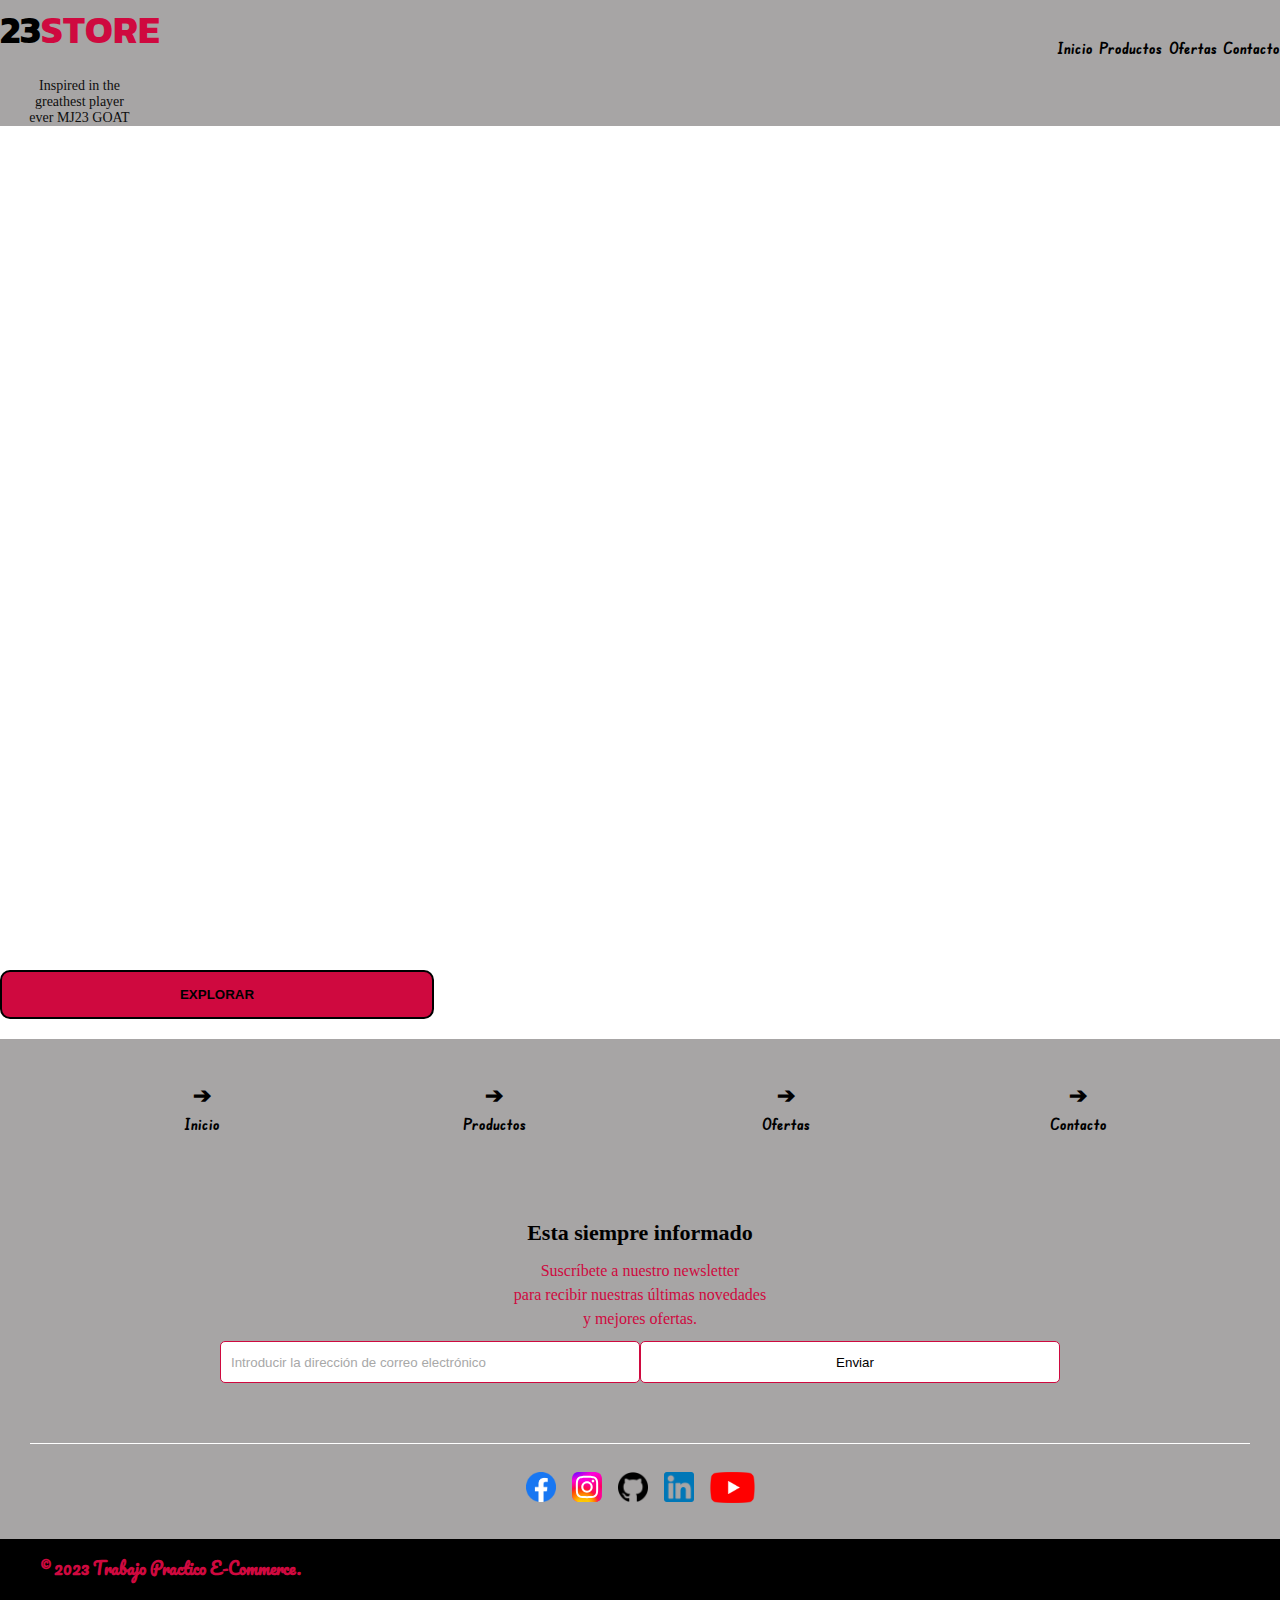
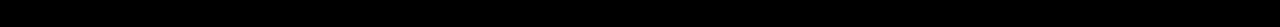
<file: index.html>
<!DOCTYPE html>
<html>

<head>
  <meta charset="utf-8">
  <meta name="viewport" content="width=device-width">
  <title>23STORE</title>
  <link rel="icon" type="image/png" href="img/download.png">
  <link href="CSS/style.css" rel="stylesheet" type="text/css" />
  <link rel="preconnect" href="https://fonts.googleapis.com">
  <link rel="preconnect" href="https://fonts.gstatic.com" crossorigin>
  <link href="https://fonts.googleapis.com/css2?family=Kanit:ital,wght@1,800&display=swap" rel="stylesheet">
  <link rel="preconnect" href="https://fonts.googleapis.com">
  <link rel="preconnect" href="https://fonts.gstatic.com" crossorigin>
  <link href="https://fonts.googleapis.com/css2?family=Pacifico&display=swap" rel="stylesheet">
  <link rel="preconnect" href="https://fonts.googleapis.com">
  <link rel="preconnect" href="https://fonts.gstatic.com" crossorigin>
  <link href="https://fonts.googleapis.com/css2?family=Edu+SA+Beginner:wght@500&display=swap" rel="stylesheet">
</head>

<body>
  <header class="header">
    <div class="contenedor">
      <div class="barra">
        <a class="tituloheader" href="index.html">
          <h1>23<span class="letra-bold">STORE</span>
          </h1>
          <p>Inspired in the <br>greathest player<br>ever MJ23 GOAT</p>
        </a>
        <nav class="navegacion">
          <a href="index.html" class="navegacion-enlaces"><h2>Inicio</h2></a>
          <a href="productos.html" class="navegacion-enlaces"><h2>Productos</h2></a>
          <a href="Oferta.html" class="navegacion-enlaces"><h2>Ofertas</h2></a>
          <a href="contacto.html" class="navegacion-enlaces"><h2>Contacto</h2></a>
        </nav>
      </div>
    </div>
  </header>
  <div class="contenedorbody">
    <nav class="navegacion">
      <button type="submit" name="enviar_formulario" id="enviar">
        <a href="explorar.html" class="navegacion-enlaces">explorar</a>
      </button>
    </nav>
  </div>
  <footer>
    <!-- redirecciones -->
    <section class="ft-main">
      <div class="ft-main-item">
        <h2 class="ft-title">➔
          <a href="index.html"><h2>Inicio</h2></a>
        </h2>
      </div>
      <div class="ft-main-item">
        <h2 class="ft-title">➔
          <a href="productos.html"><h2>Productos</h2></a>
        </h2>
      </div>
      <div class="ft-main-item">
        <h2 class="ft-title">➔
          <a href="Oferta.html"> <h2>Ofertas</h2></a>
        </h2>
      </div>
      <div class="ft-main-item">
        <h2 class="ft-title">➔
          <a href="contacto.html"><h2>Contacto</h2></a>
        </h2>
      </div>
      <!--Newsletter hay que fidelizar los clientes :D-->
      <div class="ft-main-item">
        <h2 class="ft-title">Esta siempre informado</h2>
        <p2>Suscríbete a nuestro newsletter<br>para recibir nuestras últimas novedades<br>y mejores ofertas.</p2>
        <form>
          <input type="email" name="email" placeholder="Introducir la dirección de correo electrónico">
          <input type="submit" value="Enviar">
        </form>
      </div>
    </section>

    <!-- Redes sociales -->
    <section class="ft-social">
      <ul class="ft-social-list">
        <li><a href="https://es-la.facebook.com/"><i class="fab fa-facebook">
              <img src="imagenes/fb_icon_325x325.png" width="30px" alt="fb">
            </i></a></li>
        <li><a href="https://www.instagram.com/"><i class="fab fa-instagram">
              <img src="imagenes/Instagram_logo_2022.svg" width="30px" alt="fb">
            </i></a></li>
        <li><a href="https://github.com/"><i class="fab fa-github">
              <img src="imagenes/githubimg.png" width="30px" alt="fb">
            </i></a></li>
        <li><a href="https://ar.linkedin.com/"><i class="fab fa-linkedin">
              <img src="imagenes/linkedimg.png" width="30px" alt="fb">
            </i></a></li>
        <li><a href="https://www.youtube.com/"><i class="fab fa-youtube">
              <img src="imagenes/YouTube_full-color_icon_(2017).svg.png" width="45px" alt="fb">
            </i></a></li>
      </ul>
    </section>

    <!-- Agregado =D -->
    <section class="ft-legal">
      <ul class="ft-legal-list">
        <li><h3>&copy; 2023 Trabajo Practico E-Commerce.</h3></li>
      </ul>
    </section>
  </footer>
</body>

</html>
</file>
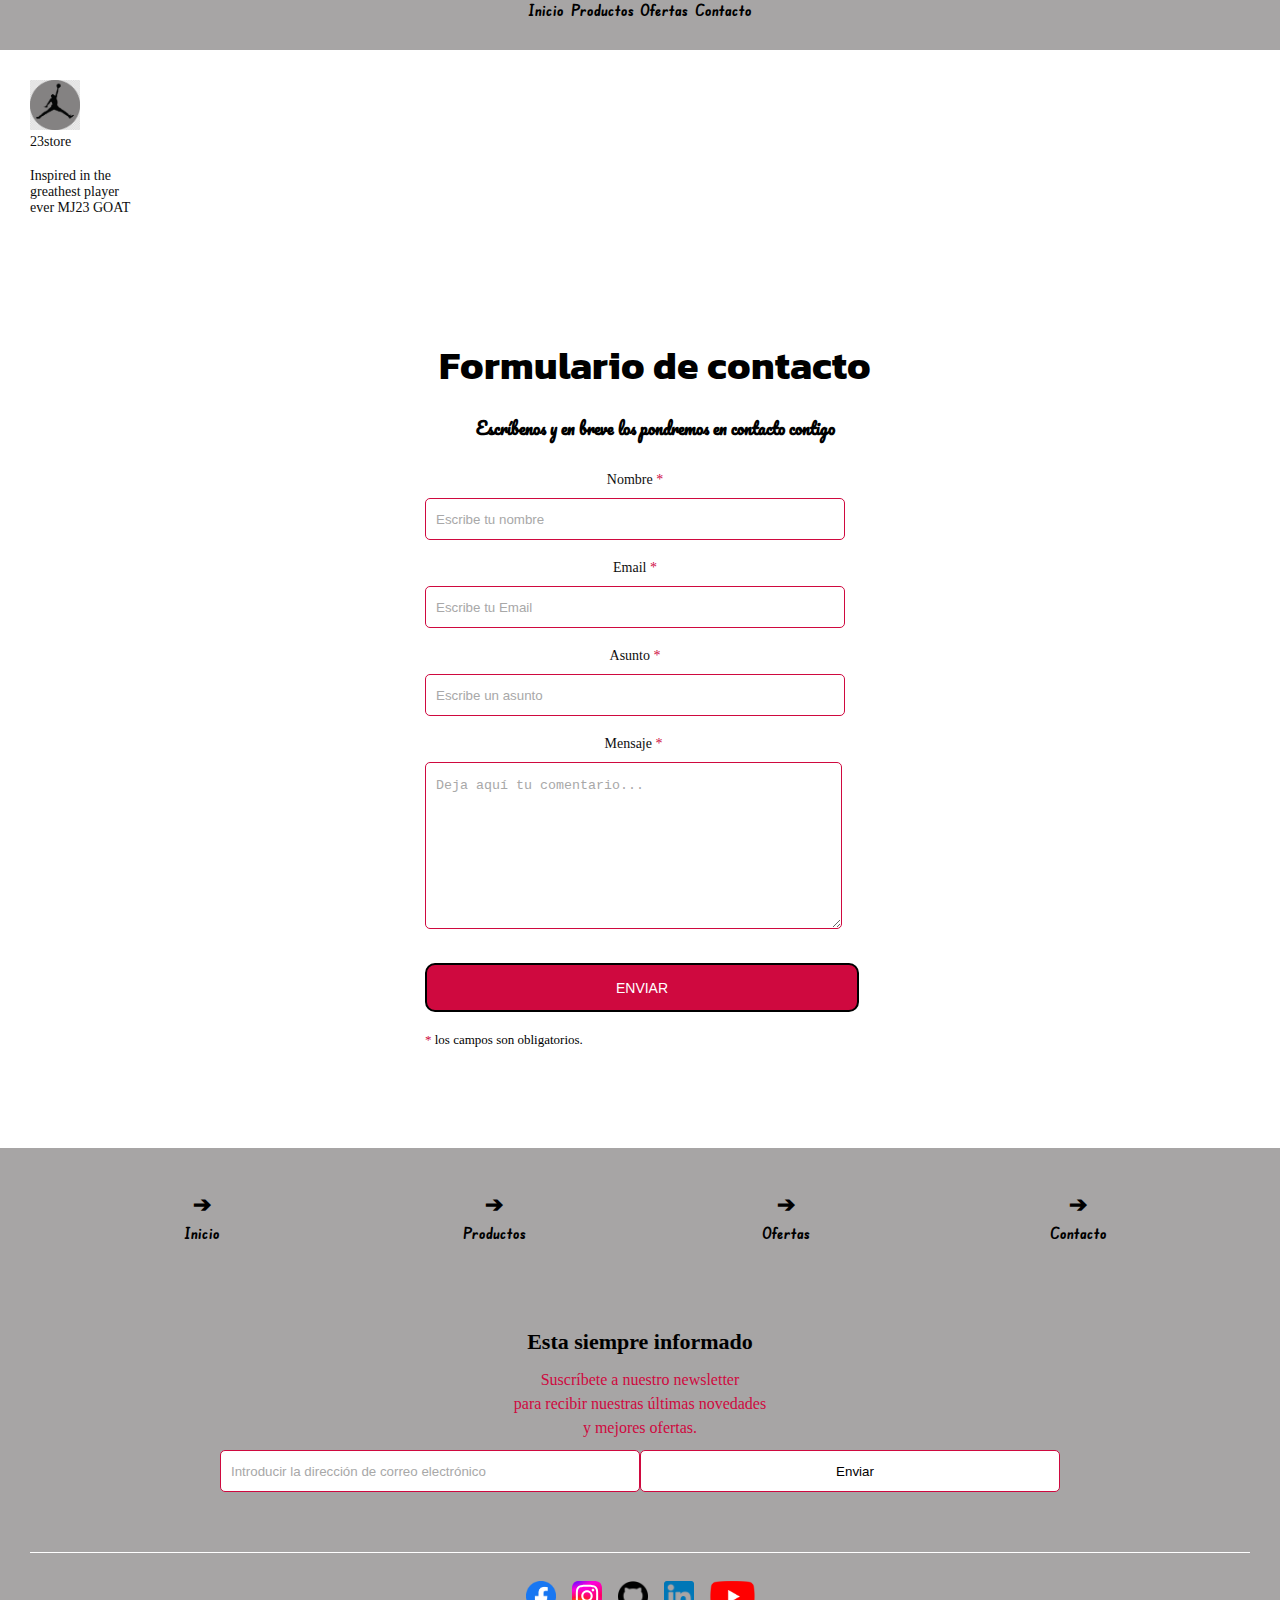
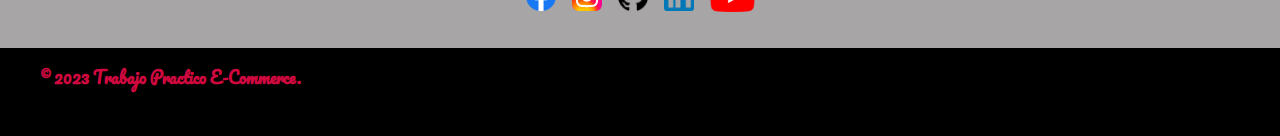
<file: contacto.html>
<!DOCTYPE html>
<html>
  <head>
    <meta charset="utf-8">
    <meta name="viewport" content="width=device-width">
    <title>23STORE Contacto</title>
    <link rel="icon" type="image/png" href="img/download.png">
    <link href="CSS/style.css" rel="stylesheet" type="text/css" />
    <link rel="preconnect" href="https://fonts.googleapis.com">
    <link rel="preconnect" href="https://fonts.googleapis.com">
    <link rel="preconnect" href="https://fonts.gstatic.com" crossorigin>
    <link href="https://fonts.googleapis.com/css2?family=Kanit:ital,wght@1,800&display=swap" rel="stylesheet">
    <link rel="preconnect" href="https://fonts.googleapis.com">
    <link rel="preconnect" href="https://fonts.gstatic.com" crossorigin>
    <link href="https://fonts.googleapis.com/css2?family=Pacifico&display=swap" rel="stylesheet">
    <link rel="preconnect" href="https://fonts.googleapis.com">
    <link rel="preconnect" href="https://fonts.gstatic.com" crossorigin>
    <link href="https://fonts.googleapis.com/css2?family=Edu+SA+Beginner:wght@500&display=swap" rel="stylesheet">
  </head>

<body>
  <header class="headerpagina">
    <div class="contenedor">
        <div class="barra">
          <nav class="navegacion">
            <a href="index.html" class="navegacion-enlaces"><h2>Inicio</h2></a>
            <a href="productos.html" class="navegacion-enlaces"><h2>Productos</h2></a>
            <a href="Oferta.html" class="navegacion-enlaces"><h2>Ofertas</h2></a>
            <a href="contacto.html" class="navegacion-enlaces"><h2>Contacto</h2></a>
          </nav>
        </div>
    </div>
  </header>
  <div class="row">
    <div id="menu" class="col-xs-12 col-s-12 col-m-2 col-l-2">
      <h1 class="menu-productos"></h1>
      <img src="img/download.png" width="50" alt="logo Jordan">
      <p>23store</p><br>
      <p>Inspired in the <br>greathest player<br>ever MJ23 GOAT</p>
    </div>
  </div>
  <div class="contact_form">
      <div class="formulario">      
        <h1>Formulario de contacto</h1>
          <h3>Escríbenos y en breve los pondremos en contacto contigo</h3>
            <form action="submeter-formulario.php" method="post">       
                <p>
                  <label for="nombre" class="colocar_nombre">Nombre
                    <span class="obligatorio">*</span>
                    </label>
                      <input type="text" name="introducir_nombre" id="nombre" required="obligatorio" placeholder="Escribe tu nombre">
                  </p>
                
                  <p>
                    <label for="email" class="colocar_email">Email
                      <span class="obligatorio">*</span>
                    </label>
                      <input type="email" name="introducir_email" id="email" required="obligatorio" placeholder="Escribe tu Email">
                  </p>              
                  <p>
                    <label for="asunto" class="colocar_asunto">Asunto
                      <span class="obligatorio">*</span>
                    </label>
                      <input type="text" name="introducir_asunto" id="assunto" required="obligatorio" placeholder="Escribe un asunto">
                  </p>    
                
                  <p>
                    <label for="mensaje" class="colocar_mensaje">Mensaje
                      <span class="obligatorio">*</span>
                    </label>                     
                                      <textarea name="introducir_mensaje" class="texto_mensaje" id="mensaje" required="obligatorio" placeholder="Deja aquí tu comentario..."></textarea> 
                                  </p>                    
                
                  <button type="submit" name="enviar_formulario" id="enviar"><p>Enviar</p></button>
  
                  <p class="aviso">
                    <span class="obligatorio"> * </span>los campos son obligatorios.
                  </p>          
              
            </form>
      </div>  
  </div>

  <footer>
    <!-- redirecciones -->
    <section class="ft-main">
      <div class="ft-main-item">
        <h2 class="ft-title">➔
          <a href="index.html"><h2>Inicio</h2></a>
        </h2>
      </div>
      <div class="ft-main-item">
        <h2 class="ft-title">➔
          <a href="productos.html"><h2>Productos</h2></a>
        </h2>
      </div>
      <div class="ft-main-item">
        <h2 class="ft-title">➔
          <a href="Oferta.html"> <h2>Ofertas</h2></a>
        </h2>
      </div>
      <div class="ft-main-item">
        <h2 class="ft-title">➔
          <a href="contacto.html"><h2>Contacto</h2></a>
        </h2>
      </div>
      <!--Newsletter hay que fidelizar los clientes :D-->
      <div class="ft-main-item">
        <h2 class="ft-title">Esta siempre informado</h2>
        <p2>Suscríbete a nuestro newsletter<br>para recibir nuestras últimas novedades<br>y mejores ofertas.</p2>
        <form>
          <input type="email" name="email" placeholder="Introducir la dirección de correo electrónico">
          <input type="submit" value="Enviar">
        </form>
      </div>
    </section>

    <!-- Redes sociales -->
    <section class="ft-social">
      <ul class="ft-social-list">
        <li><a href="https://es-la.facebook.com/"><i class="fab fa-facebook">
              <img src="imagenes/fb_icon_325x325.png" width="30px" alt="fb">
            </i></a></li>
        <li><a href="https://www.instagram.com/"><i class="fab fa-instagram">
              <img src="imagenes/Instagram_logo_2022.svg" width="30px" alt="fb">
            </i></a></li>
        <li><a href="https://github.com/"><i class="fab fa-github">
              <img src="imagenes/githubimg.png" width="30px" alt="fb">
            </i></a></li>
        <li><a href="https://ar.linkedin.com/"><i class="fab fa-linkedin">
              <img src="imagenes/linkedimg.png" width="30px" alt="fb">
            </i></a></li>
        <li><a href="https://www.youtube.com/"><i class="fab fa-youtube">
              <img src="imagenes/YouTube_full-color_icon_(2017).svg.png" width="45px" alt="fb">
            </i></a></li>
      </ul>
    </section>

    <!-- Agregado =D -->
    <section class="ft-legal">
      <ul class="ft-legal-list">
        <li><h3>&copy; 2023 Trabajo Practico E-Commerce.</h3></li>
      </ul>
    </section>
  </footer>
</body>
</html>
</file>
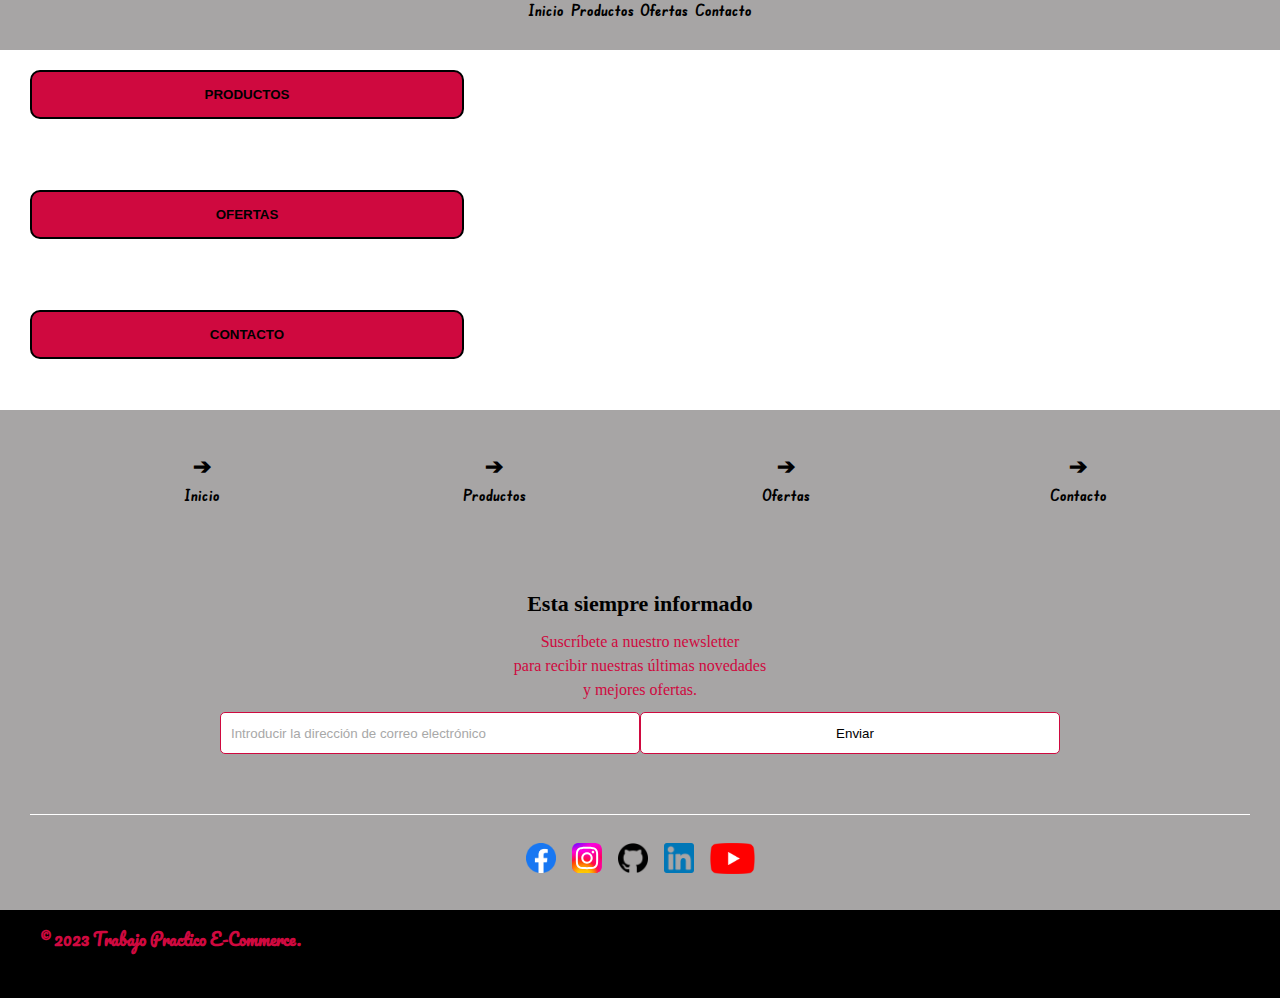
<file: explorar.html>
<!DOCTYPE html>
<html>
  <head>
    <meta charset="utf-8">
    <meta name="viewport" content="width=device-width">
    <title>23STORE Explorar</title>
    <link rel="icon" type="image/png" href="img/download.png">
    <link href="CSS/style.css" rel="stylesheet" type="text/css" />
    <link rel="preconnect" href="https://fonts.googleapis.com">
    <link rel="preconnect" href="https://fonts.googleapis.com">
    <link rel="preconnect" href="https://fonts.gstatic.com" crossorigin>
    <link href="https://fonts.googleapis.com/css2?family=Kanit:ital,wght@1,800&display=swap" rel="stylesheet">
    <link rel="preconnect" href="https://fonts.googleapis.com">
    <link rel="preconnect" href="https://fonts.gstatic.com" crossorigin>
    <link href="https://fonts.googleapis.com/css2?family=Pacifico&display=swap" rel="stylesheet">
    <link rel="preconnect" href="https://fonts.googleapis.com">
    <link rel="preconnect" href="https://fonts.gstatic.com" crossorigin>
    <link href="https://fonts.googleapis.com/css2?family=Edu+SA+Beginner:wght@500&display=swap" rel="stylesheet">
  </head>
<body>
<main> 
  <header class="headerpagina">
    <div class="contenedor">
        <div class="barra">
          <nav class="navegacion">
            <a href="index.html" class="navegacion-enlaces"><h2>Inicio</h2></a>
            <a href="productos.html" class="navegacion-enlaces"><h2>Productos</h2></a>
            <a href="Oferta.html" class="navegacion-enlaces"><h2>Ofertas</h2></a>
            <a href="contacto.html" class="navegacion-enlaces"><h2>Contacto</h2></a>
          </nav>
        </div>
    </div>
  </header>
  <div class="container">
    <div class="row">
      <div id="menu" class=" caja-1">
        <nav class="navegacion-caja">
          <button type="submit" name="enviar_formulario" id="enviar">
            <a href="productos.html" class="navegacion-enlaces">Productos</a>
          </button>
          </nav>
      </div>
      <div id="menu" class=" caja-1">
        <nav class="navegacion-caja">
          <button type="submit" name="enviar_formulario" id="enviar">
            <a href="Oferta.html" class="navegacion-enlaces">Ofertas</a>
          </button>
          </nav>
      </div>
      <div id="menu" class=" caja-1">
        <nav class="navegacion-caja">
          <button type="submit" name="enviar_formulario" id="enviar">
            <a href="contacto.html" class="navegacion-enlaces">Contacto</a>
          </button>
          </nav>
      </div>
    </div>
  </div>

</main>
<footer>
  <!-- redirecciones -->
  <section class="ft-main">
    <div class="ft-main-item">
      <h2 class="ft-title">➔
        <a href="index.html"><h2>Inicio</h2></a>
      </h2>
    </div>
    <div class="ft-main-item">
      <h2 class="ft-title">➔
        <a href="productos.html"><h2>Productos</h2></a>
      </h2>
    </div>
    <div class="ft-main-item">
      <h2 class="ft-title">➔
        <a href="Oferta.html"> <h2>Ofertas</h2></a>
      </h2>
    </div>
    <div class="ft-main-item">
      <h2 class="ft-title">➔
        <a href="contacto.html"><h2>Contacto</h2></a>
      </h2>
    </div>
    <!--Newsletter hay que fidelizar los clientes :D-->
    <div class="ft-main-item">
      <h2 class="ft-title">Esta siempre informado</h2>
      <p2>Suscríbete a nuestro newsletter<br>para recibir nuestras últimas novedades<br>y mejores ofertas.</p2>
      <form>
        <input type="email" name="email" placeholder="Introducir la dirección de correo electrónico">
        <input type="submit" value="Enviar">
      </form>
    </div>
  </section>

  <!-- Redes sociales -->
  <section class="ft-social">
    <ul class="ft-social-list">
      <li><a href="https://es-la.facebook.com/"><i class="fab fa-facebook">
            <img src="imagenes/fb_icon_325x325.png" width="30px" alt="fb">
          </i></a></li>
      <li><a href="https://www.instagram.com/"><i class="fab fa-instagram">
            <img src="imagenes/Instagram_logo_2022.svg" width="30px" alt="fb">
          </i></a></li>
      <li><a href="https://github.com/"><i class="fab fa-github">
            <img src="imagenes/githubimg.png" width="30px" alt="fb">
          </i></a></li>
      <li><a href="https://ar.linkedin.com/"><i class="fab fa-linkedin">
            <img src="imagenes/linkedimg.png" width="30px" alt="fb">
          </i></a></li>
      <li><a href="https://www.youtube.com/"><i class="fab fa-youtube">
            <img src="imagenes/YouTube_full-color_icon_(2017).svg.png" width="45px" alt="fb">
          </i></a></li>
    </ul>
  </section>

  <!-- Agregado =D -->
  <section class="ft-legal">
    <ul class="ft-legal-list">
      <li><h3>&copy; 2023 Trabajo Practico E-Commerce.</h3></li>
    </ul>
  </section>
</footer>
</body>
</html>
</file>
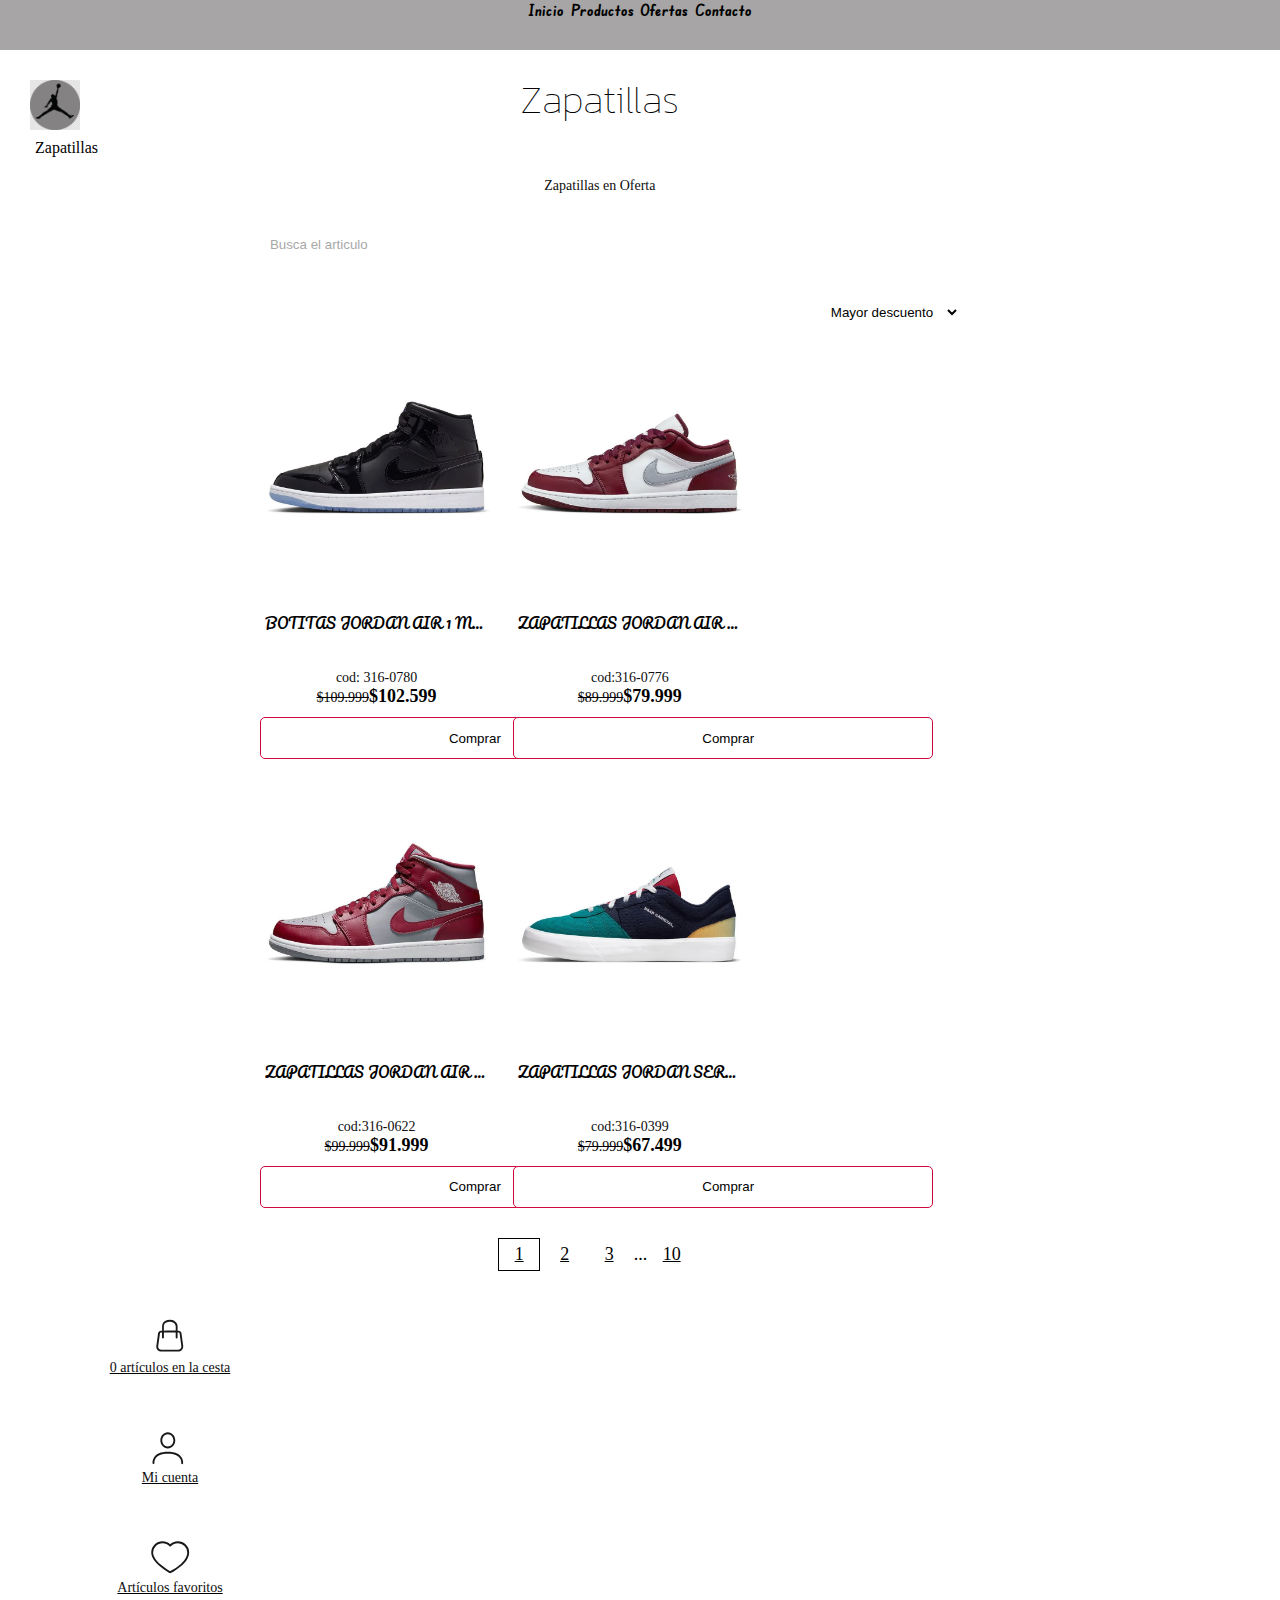
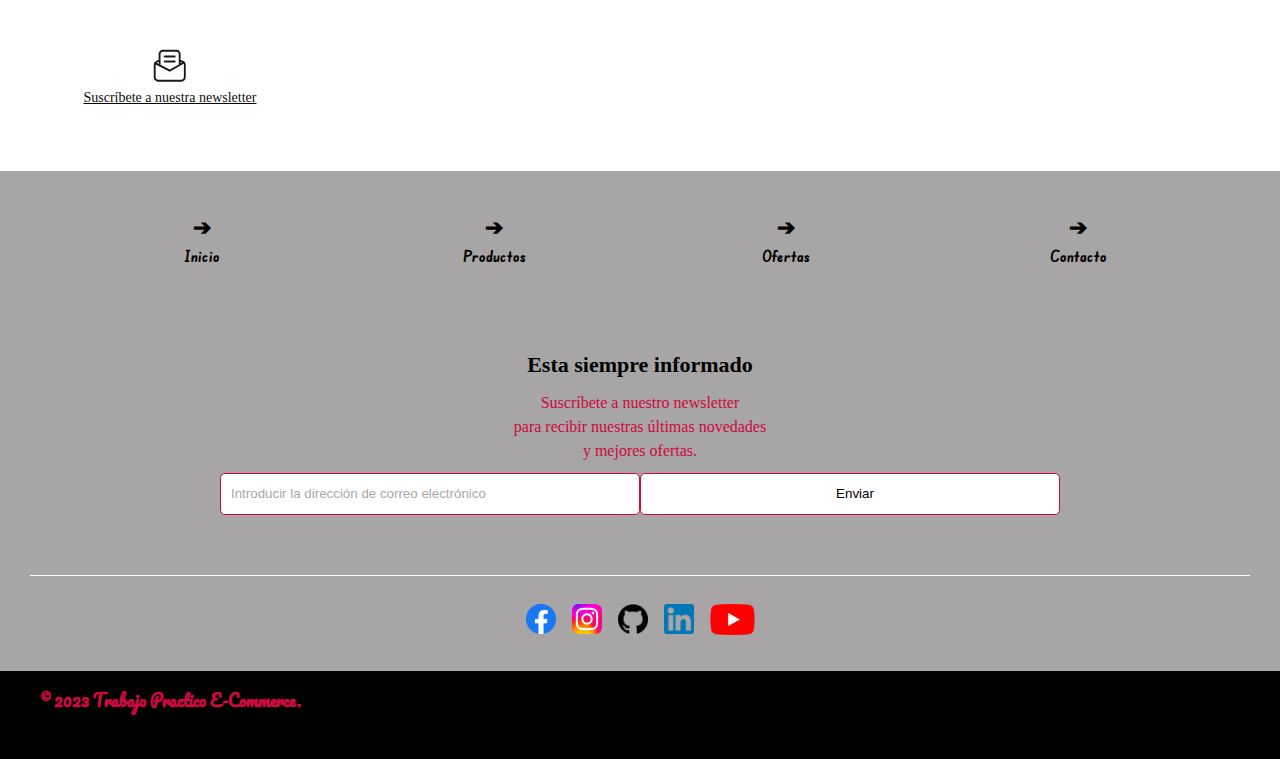
<file: Oferta.html>
<!DOCTYPE html>
<html>
  <head>
    <meta charset="utf-8">
    <meta name="viewport" content="width=device-width">
    <title>23STORE oferta</title>
    <link rel="icon" type="image/png" href="img/download.png">
    <link href="CSS/style.css" rel="stylesheet" type="text/css" />
    <link rel="preconnect" href="https://fonts.googleapis.com">
    <link rel="preconnect" href="https://fonts.gstatic.com" crossorigin>
    <link href="https://fonts.googleapis.com/css2?family=Kanit:ital,wght@1,800&display=swap" rel="stylesheet">
    <link rel="preconnect" href="https://fonts.googleapis.com">
    <link rel="preconnect" href="https://fonts.gstatic.com" crossorigin>
    <link href="https://fonts.googleapis.com/css2?family=Pacifico&display=swap" rel="stylesheet">
    <link rel="preconnect" href="https://fonts.googleapis.com">
    <link rel="preconnect" href="https://fonts.gstatic.com" crossorigin>
    <link href="https://fonts.googleapis.com/css2?family=Edu+SA+Beginner:wght@500&display=swap" rel="stylesheet">
  </head>
<body>
<main> 
  <header class="headerpagina">
    <div class="contenedor">
        <div class="barra">
          <nav class="navegacion">
            <a href="index.html" class="navegacion-enlaces"><h2>Inicio</h2></a>
            <a href="productos.html" class="navegacion-enlaces"><h2>Productos</h2></a>
            <a href="Oferta.html" class="navegacion-enlaces"><h2>Ofertas</h2></a>
            <a href="contacto.html" class="navegacion-enlaces"><h2>Contacto</h2></a>
          </nav>
        </div>
    </div>
  </header>
  <div class="container">
    <div class="row">
      <div id="menu" class="col-xs-12 col-s-12 col-m-2 col-l-2">
        <h1 class="menu-productos"></h1>
<img src="img/download.png" width="50" alt="logo Jordan">

<ul>
  <li><a href="#" class="active">Zapatillas</a></li>
</ul>
      </div>

      <div class="col-m-10 col-l-7">
        <h1 class="titulo-productos">Zapatillas</h1>
        <p>Zapatillas en Oferta</p>
        <div class="row">
          <div class="col-s-12">
            <form> 
              <input class="search-input" type="search" name="search" placeholder="Busca el articulo">
            </form>
            <select class="select-order">
              <option>Mayor descuento</option>
              <option>Precio mas alto</option> 
              <option>Precio mas bajo</option>
            </select>
          </div>
        </div>
        <div class="row">
          <a href="#"class= "col-m-4 col-s-6 product-box">
            <img src="imagenes/oferta/prod1.webp" alt="prod 1" width="100%"/>
              <div class="hidden offer">Oferta</div>
              <h3>BOTITAS JORDAN AIR 1 MID SE</h3>
              <p>cod: 316-0780</p>
            <strong class="price"><del>$109.999</del>$102.599</strong>
            <input type="submit" value="Comprar">
          </a>
          <a href="#"class= "col-m-4 col-s-6 product-box">
            <img src="imagenes/oferta/prod2.webp" alt="prod 1" width="100%"/>
              <div class="hidden offer">Oferta</div>
              <h3>ZAPATILLAS JORDAN AIR 1 LOW</h3>
              <p>cod:316-0776</p>
            <strong class="price"><del>$89.999</del>$79.999</strong>
            <input type="submit" value="Comprar">
          </a>
          <a href="#"class= "col-m-4 col-s-6 product-box">
            <img src="imagenes/oferta/prod4.webp" alt="prod 1" width="100%"/>
              <div class="hidden offer">Oferta</div>
              <h3>ZAPATILLAS JORDAN AIR 1 MID</h3>
              <p>cod:316-0622</p>
            <strong class="price"><del>$99.999</del>$91.999</strong>
            <input type="submit" value="Comprar">            
          </a>
          <a href="#"class= "col-m-4 col-s-6 product-box">
            <img src="imagenes/oferta/prod5.webp" alt="prod 1" width="100%"/>
              <div class="hidden offer">Oferta</div>
              <h3>ZAPATILLAS JORDAN SERIES 04</h3>
              <p>cod:316-0399</p>
            <strong class="price"><del>$79.999</del>$67.499</strong>
            <input type="submit" value="Comprar">            
          </a>
        </div>
        
        <ul class="pagination">
          <li><a href="#"class="active">1</a></li>
          <li><a href="#">2</a></li>
          <li><a href="#">3</a></li>
          <li>...</li>
          <li><a href="#">10</a></li>
        </ul>
      </div>

      <div class="col-m-12 col-l-3">
        <aside class="row">
          <a href="#" class="col-xs-3 col-s-3 col-m-3 col-l-12">
              <img src="img/shopping-cart.svg" alt="carro de la compra" width="40"/>
              <p>0 artículos en la cesta</p>
          </a>
      
          <a href="#" class="col-xs-3 col-s-3 col-m-3 col-l-12">
              <img src="img/my-account.svg" alt="carro de la compra" width="40"/>
              <p>Mi cuenta</p>
          </a>
      
          <a href="#" class="col-xs-3 col-s-3 col-m-3 col-l-12">
              <img src="img/favorites.svg" alt="carro de la compra" width="40"/>
              <p>Artículos favoritos</p>
          </a>
      
          <a href="#" class="col-xs-3 col-s-3 col-m-3 col-l-12">
              <img src="img/newsletter.svg" alt="carro de la compra" width="40"/>
              <p>Suscríbete a nuestra newsletter</p>
          </a>
      </aside>
      </div>
    </div>
  </div>
  
</main>  

<footer>
  <!-- redirecciones -->
  <section class="ft-main">
    <div class="ft-main-item">
      <h2 class="ft-title">➔
        <a href="index.html"><h2>Inicio</h2></a>
      </h2>
    </div>
    <div class="ft-main-item">
      <h2 class="ft-title">➔
        <a href="productos.html"><h2>Productos</h2></a>
      </h2>
    </div>
    <div class="ft-main-item">
      <h2 class="ft-title">➔
        <a href="Oferta.html"> <h2>Ofertas</h2></a>
      </h2>
    </div>
    <div class="ft-main-item">
      <h2 class="ft-title">➔
        <a href="contacto.html"><h2>Contacto</h2></a>
      </h2>
    </div>
    <!--Newsletter hay que fidelizar los clientes :D-->
    <div class="ft-main-item">
      <h2 class="ft-title">Esta siempre informado</h2>
      <p2>Suscríbete a nuestro newsletter<br>para recibir nuestras últimas novedades<br>y mejores ofertas.</p2>
      <form>
        <input type="email" name="email" placeholder="Introducir la dirección de correo electrónico">
        <input type="submit" value="Enviar">
      </form>
    </div>
  </section>

  <!-- Redes sociales -->
  <section class="ft-social">
    <ul class="ft-social-list">
      <li><a href="https://es-la.facebook.com/"><i class="fab fa-facebook">
            <img src="imagenes/fb_icon_325x325.png" width="30px" alt="fb">
          </i></a></li>
      <li><a href="https://www.instagram.com/"><i class="fab fa-instagram">
            <img src="imagenes/Instagram_logo_2022.svg" width="30px" alt="fb">
          </i></a></li>
      <li><a href="https://github.com/"><i class="fab fa-github">
            <img src="imagenes/githubimg.png" width="30px" alt="fb">
          </i></a></li>
      <li><a href="https://ar.linkedin.com/"><i class="fab fa-linkedin">
            <img src="imagenes/linkedimg.png" width="30px" alt="fb">
          </i></a></li>
      <li><a href="https://www.youtube.com/"><i class="fab fa-youtube">
            <img src="imagenes/YouTube_full-color_icon_(2017).svg.png" width="45px" alt="fb">
          </i></a></li>
    </ul>
  </section>

  <!-- Agregado =D -->
  <section class="ft-legal">
    <ul class="ft-legal-list">
      <li><h3>&copy; 2023 Trabajo Practico E-Commerce.</h3></li>
    </ul>
  </section>
</footer>
</body>
</html>
</file>
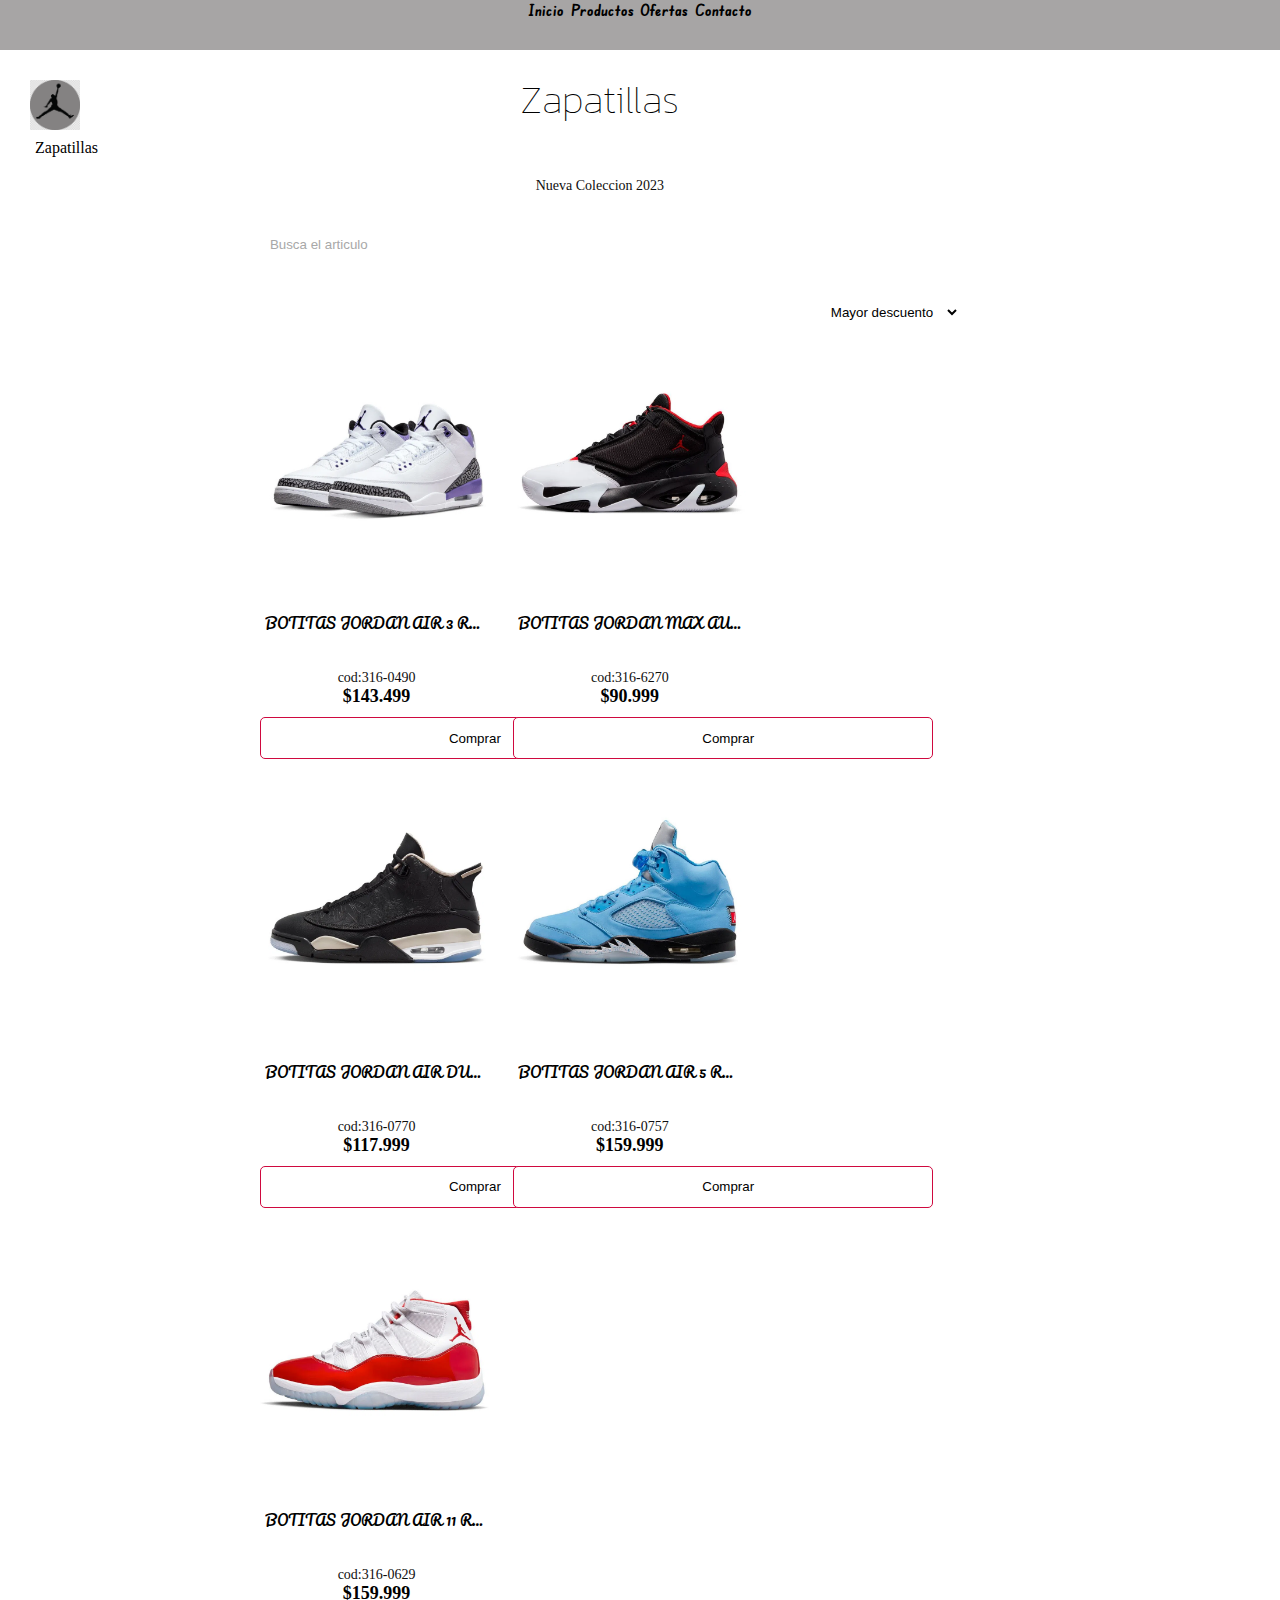
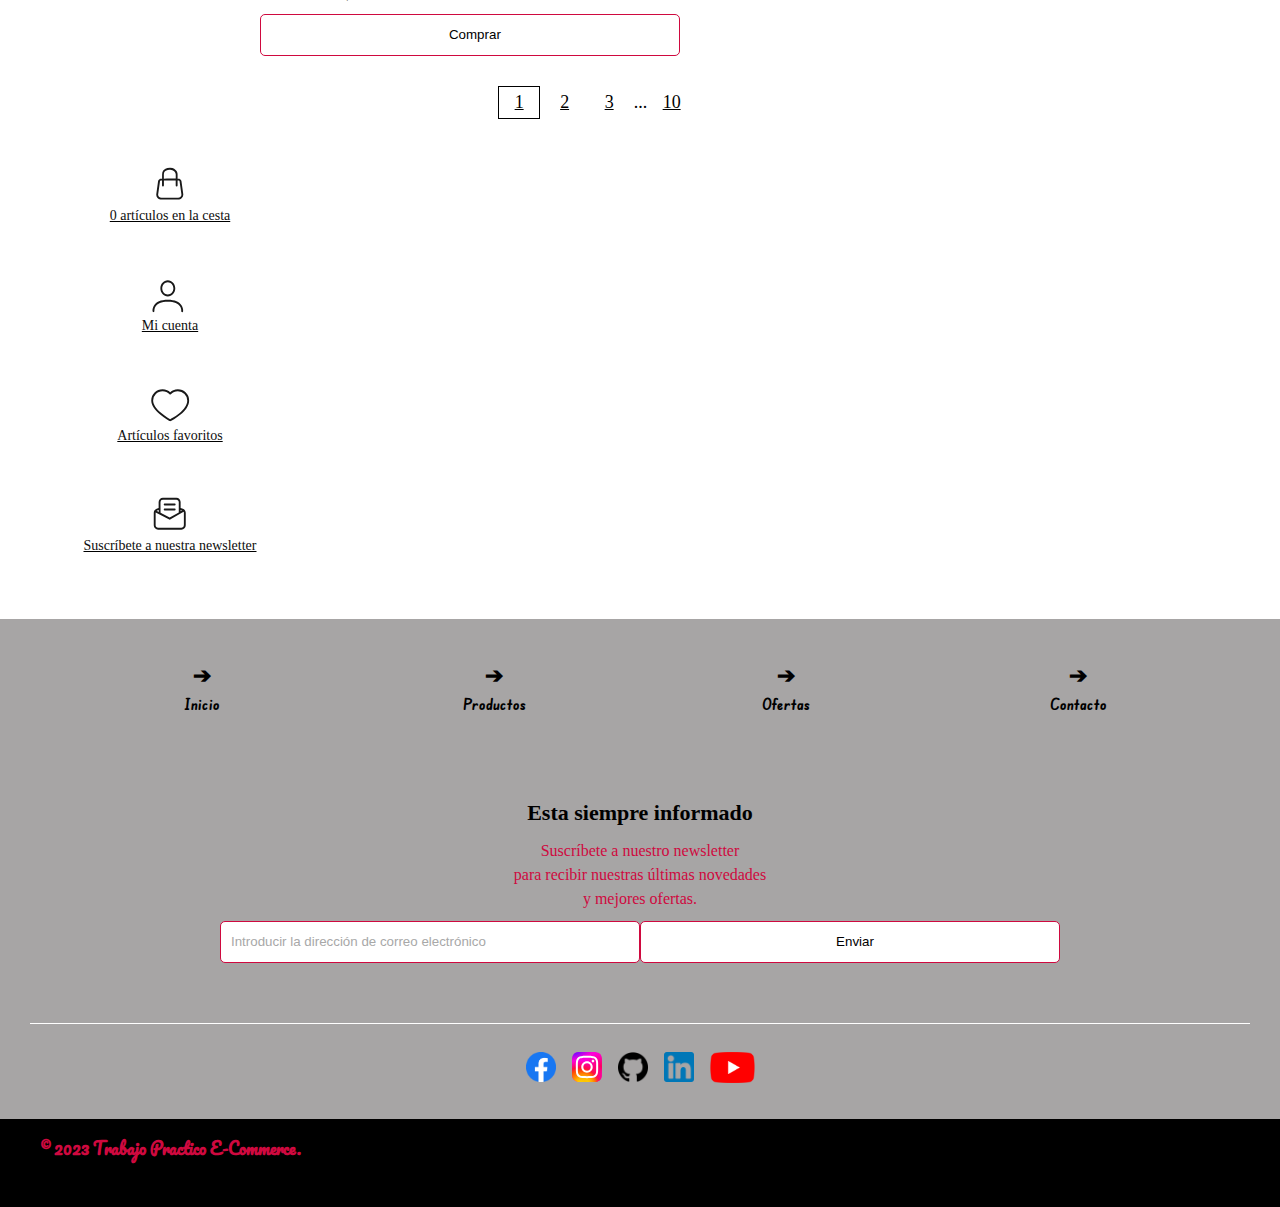
<file: productos.html>
<!DOCTYPE html>
<html>
  <head>
    <meta charset="utf-8">
    <meta name="viewport" content="width=device-width">
    <title>23STORE Productos</title>
    <link rel="icon" type="image/png" href="img/download.png">
    <link href="CSS/style.css" rel="stylesheet" type="text/css" />
    <link rel="preconnect" href="https://fonts.googleapis.com">
    <link rel="preconnect" href="https://fonts.googleapis.com">
    <link rel="preconnect" href="https://fonts.gstatic.com" crossorigin>
    <link href="https://fonts.googleapis.com/css2?family=Kanit:ital,wght@1,800&display=swap" rel="stylesheet">
    <link rel="preconnect" href="https://fonts.googleapis.com">
    <link rel="preconnect" href="https://fonts.gstatic.com" crossorigin>
    <link href="https://fonts.googleapis.com/css2?family=Pacifico&display=swap" rel="stylesheet">
    <link rel="preconnect" href="https://fonts.googleapis.com">
    <link rel="preconnect" href="https://fonts.gstatic.com" crossorigin>
    <link href="https://fonts.googleapis.com/css2?family=Edu+SA+Beginner:wght@500&display=swap" rel="stylesheet">
  </head>
<body>
<main> 
  <header class="headerpagina">
    <div class="contenedor">
        <div class="barra">
          <nav class="navegacion">
            <a href="index.html" class="navegacion-enlaces"><h2>Inicio</h2></a>
            <a href="productos.html" class="navegacion-enlaces"><h2>Productos</h2></a>
            <a href="Oferta.html" class="navegacion-enlaces"><h2>Ofertas</h2></a>
            <a href="contacto.html" class="navegacion-enlaces"><h2>Contacto</h2></a>
          </nav>
        </div>
    </div>
  </header>
    <div class="container">
    <div class="row">
      <div id="menu" class="col-xs-12 col-s-12 col-m-2 col-l-2">
        <h1 class="menu-productos"></h1>
<img src="img/download.png" width="50" alt="logo Jordan">

<ul>
  <li><a href="#" class="active">Zapatillas</a></li>
</ul>
      </div>

      <div class="col-m-10 col-l-7">
        <h1 class="titulo-productos">Zapatillas</h1>
        <p>Nueva Coleccion 2023</p>
        <div class="row">
          <div class="col-s-12">
            <form> 
              <input class="search-input" type="search" name="search" placeholder="Busca el articulo">
            </form>
            <select class="select-order">
              <option>Mayor descuento</option>
              <option>Precio mas alto</option> 
              <option>Precio mas bajo</option>
            </select>
          </div>
        </div>
        <div class="row">
          <a href="#"class= "col-m-4 col-s-6 product-box">
            <img src="imagenes/prod/prod1.webp" alt="prod 1" width="100%"/>
              <div class="hidden offer">Oferta</div>
              <h3>BOTITAS JORDAN AIR 3 RETRO DARK IRIS</h3>
              <p>cod:316-0490</p>
            <strong class="price">$143.499</strong>
            <input type="submit" value="Comprar">
          </a>
          <a href="#"class= "col-m-4 col-s-6 product-box">
            <img src="imagenes/prod/prod2.webp" alt="prod 1" width="100%"/>
              <div class="hidden offer">Oferta</div>
              <h3>BOTITAS JORDAN MAX AURA 4</h3>
              <p>cod:316-6270</p>
            <strong class="price">$90.999</strong>
            <input type="submit" value="Comprar">
          </a>
          <a href="#"class= "col-m-4 col-s-6 product-box">
            <img src="imagenes/prod/prod3.webp" alt="prod 1" width="100%"/>
              <div class="hidden offer">Oferta</div>
              <h3>BOTITAS JORDAN AIR DUB ZERO</h3>
              <p>cod:316-0770</p>
            <strong class="price">$117.999</strong>
            <input type="submit" value="Comprar">
          </a>
          <a href="#"class= "col-m-4 col-s-6 product-box">
            <img src="imagenes/prod/prod4.webp" alt="prod 1" width="100%"/>
              <div class="hidden offer">Oferta</div>
              <h3>BOTITAS JORDAN AIR 5 RETRO SE</h3>
              <p>cod:316-0757</p>
            <strong class="price">$159.999</strong>
            <input type="submit" value="Comprar">
          </a>
          <a href="#"class= "col-m-4 col-s-6 product-box">
            <img src="imagenes/prod/prod5.webp" alt="prod 1" width="100%"/>
              <div class="hidden offer">Oferta</div>
              <h3>BOTITAS JORDAN AIR 11 RETRO</h3>
              <p>cod:316-0629</p>
            <strong class="price">$159.999</strong>
            <input type="submit" value="Comprar">
          </a>
        </div>
        
        <ul class="pagination">
          <li><a href="#"class="active">1</a></li>
          <li><a href="#">2</a></li>
          <li><a href="#">3</a></li>
          <li>...</li>
          <li><a href="#">10</a></li>
        </ul>
      </div>

      <div class="col-m-12 col-l-3">
        <aside class="row">
          <a href="#" class="col-xs-3 col-s-3 col-m-3 col-l-12">
              <img src="img/shopping-cart.svg" alt="carro de la compra" width="40"/>
              <p>0 artículos en la cesta</p>
          </a>
      
          <a href="#" class="col-xs-3 col-s-3 col-m-3 col-l-12">
              <img src="img/my-account.svg" alt="carro de la compra" width="40"/>
              <p>Mi cuenta</p>
          </a>
      
          <a href="#" class="col-xs-3 col-s-3 col-m-3 col-l-12">
              <img src="img/favorites.svg" alt="carro de la compra" width="40"/>
              <p>Artículos favoritos</p>
          </a>
      
          <a href="#" class="col-xs-3 col-s-3 col-m-3 col-l-12">
              <img src="img/newsletter.svg" alt="carro de la compra" width="40"/>
              <p>Suscríbete a nuestra newsletter</p>
          </a>
      </aside>
      </div>

    </div>
  </div>  
  <footer>
    <!-- redirecciones -->
    <section class="ft-main">
      <div class="ft-main-item">
        <h2 class="ft-title">➔
          <a href="index.html"><h2>Inicio</h2></a>
        </h2>
      </div>
      <div class="ft-main-item">
        <h2 class="ft-title">➔
          <a href="productos.html"><h2>Productos</h2></a>
        </h2>
      </div>
      <div class="ft-main-item">
        <h2 class="ft-title">➔
          <a href="Oferta.html"> <h2>Ofertas</h2></a>
        </h2>
      </div>
      <div class="ft-main-item">
        <h2 class="ft-title">➔
          <a href="contacto.html"><h2>Contacto</h2></a>
        </h2>
      </div>
      <!--Newsletter hay que fidelizar los clientes :D-->
      <div class="ft-main-item">
        <h2 class="ft-title">Esta siempre informado</h2>
        <p2>Suscríbete a nuestro newsletter<br>para recibir nuestras últimas novedades<br>y mejores ofertas.</p2>
        <form>
          <input type="email" name="email" placeholder="Introducir la dirección de correo electrónico">
          <input type="submit" value="Enviar">
        </form>
      </div>
    </section>

    <!-- Redes sociales -->
    <section class="ft-social">
      <ul class="ft-social-list">
        <li><a href="https://es-la.facebook.com/"><i class="fab fa-facebook">
              <img src="imagenes/fb_icon_325x325.png" width="30px" alt="fb">
            </i></a></li>
        <li><a href="https://www.instagram.com/"><i class="fab fa-instagram">
              <img src="imagenes/Instagram_logo_2022.svg" width="30px" alt="fb">
            </i></a></li>
        <li><a href="https://github.com/"><i class="fab fa-github">
              <img src="imagenes/githubimg.png" width="30px" alt="fb">
            </i></a></li>
        <li><a href="https://ar.linkedin.com/"><i class="fab fa-linkedin">
              <img src="imagenes/linkedimg.png" width="30px" alt="fb">
            </i></a></li>
        <li><a href="https://www.youtube.com/"><i class="fab fa-youtube">
              <img src="imagenes/YouTube_full-color_icon_(2017).svg.png" width="45px" alt="fb">
            </i></a></li>
      </ul>
    </section>

    <!-- Agregado =D -->
    <section class="ft-legal">
      <ul class="ft-legal-list">
        <li><h3>&copy; 2023 Trabajo Practico E-Commerce.</h3></li>
      </ul>
    </section>
  </footer>
</body>
</html>
</file>
<file: CSS/style.css>
@import"comun.css";
@import"headerPaginas.css";
@import"headerindex.css";
@import"footer.css";
@import"grid.css";
@import"contactos.css";
@import"menu.css";
@import"productos.css";
@import"aside.css";
@import"explorar.css";
</file>
